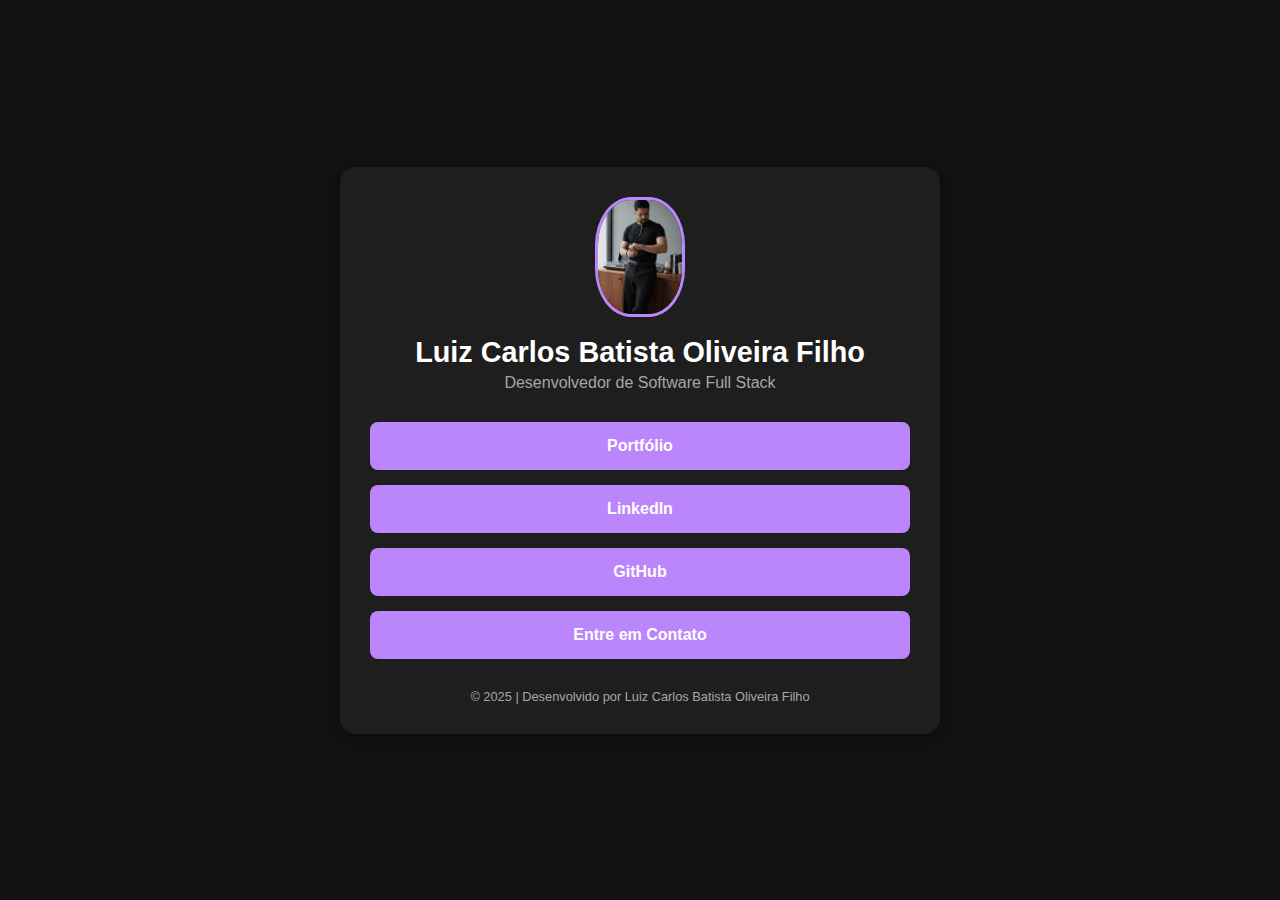
<file: index.html>
<!DOCTYPE html>
<html lang="pt-br">
<head>
<meta charset="UTF-8">
<meta name="viewport" content="width=device-width, initial-scale=1.0">
<title>Portfólio-Cont-Luiz</title>

<link rel="stylesheet" href="CSS/style.css">

<meta name="description" content="Página central de links de Jailson Costa dos Santos, Desenvolvedor de software Full Stack.">
</head>
<body>

<main class="container">

<header class="perfil">
<img class="perfil__foto" src="./imagem.jpg" alt="Foto de Luiz Carlos Batista Oliveira Filho.">
<div class="perfil__texto">
<h1>Luiz Carlos Batista Oliveira Filho</h1>
<p>Desenvolvedor de Software Full Stack</p>
</div>
</header>

<section class="links">
<h2 class="sr-only">Links Principais</h2> <ul>
<li><a href="https://github.com/luiz662?tab=repositories" target="_self">Portfólio</a></li>
<li><a href="https://www.linkedin.com/in/luiz-carlos-batista-oliveira-filho-822a941b6/" target="_self">LinkedIn</a></li>
<li><a href="https://github.com/luiz662" target="_self">GitHub</a></li>
<li><a href="contato.html" target="_self">Entre em Contato</a></li>
</ul>
</section>

<footer class="rodape">
<p>&copy; 2025 | Desenvolvido  por Luiz Carlos Batista Oliveira Filho</p>
</footer>

</main>

</body>
</html>
</file>
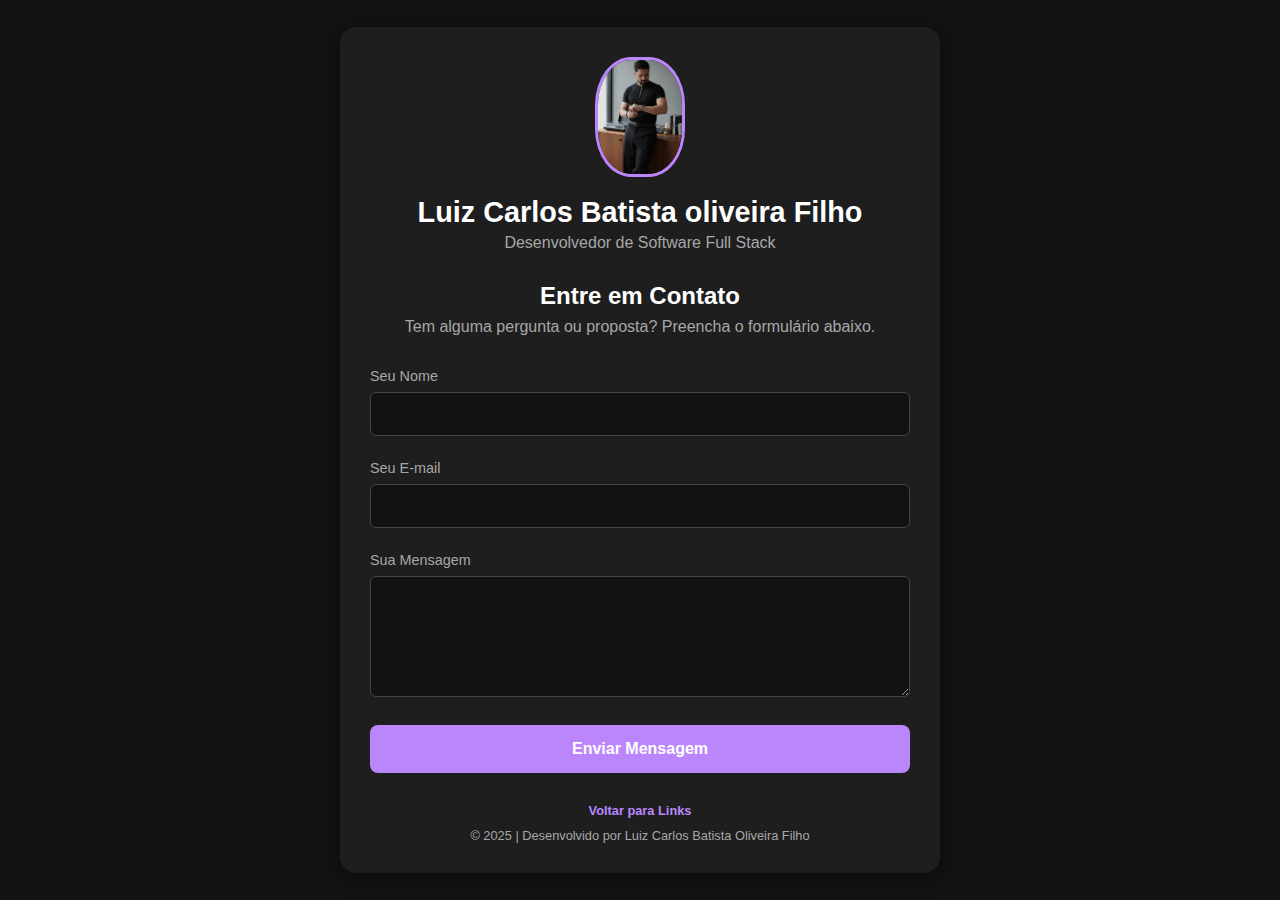
<file: contato.html>
<!DOCTYPE html>
<html lang="pt-br">
<head>
<meta charset="UTF-8">
<meta name="viewport" content="width=device-width, initial-scale=1.0">
<title>Contato | Luiz Carlos Batista Oliveira Filho</title>

<link rel="stylesheet" href="CSS/style.css">

<meta name="description" content="Entre em contato com Jailson Costa dos Santos para oportunidades e colaborações.">
</head>
<body>

<main class="container">

<header class="perfil">
<img class="perfil__foto" src="./imagem.jpg" alt="Foto de corpo inteiro de Luiz Carlos Batista Oliveira Filho.">
<div class="perfil__texto">
<h1>Luiz Carlos Batista oliveira Filho</h1>
<p>Desenvolvedor de Software Full Stack</p>
</div>
</header>

<section class="contact-form-section">
<h2>Entre em Contato</h2>
<p class="contact-intro">Tem alguma pergunta ou proposta? Preencha o formulário abaixo.</p>

<form>
<div class="form-group">
<label for="name">Seu Nome</label>
<input type="text" id="name" name="name" required>
</div>
<div class="form-group">
<label for="email">Seu E-mail</label>
<input type="email" id="email" name="email" required>
</div>
<div class="form-group">
<label for="message">Sua Mensagem</label>
<textarea id="message" name="message" rows="5" required></textarea>
</div>
<button type="submit" class="btn">Enviar Mensagem</button>
</form>
</section>

<footer class="rodape">
<a href="index.html" class="nav-link">Voltar para Links</a>
<p>&copy; 2025 | Desenvolvido  por Luiz Carlos Batista Oliveira Filho</p>
</footer>

</main>

</body>
</html>
</file>
<file: CSS/style.css>
:root {

    --cor-fundo: #121212;

    --cor-container: #1E1E1E;

    --cor-texto-primario: #FFFFFF;

    --cor-texto-secundario: #A7A7A7;

    --cor-acento: #BB86FC;

    --cor-acento-hover: #a56ef1;

}

 

* {

    margin: 0;

    padding: 0;

    box-sizing: border-box;

}

 

/* 2. Estilos do Corpo da Página (Layout Centralizado) */

body {

    font-family: 'Segoe UI', Tahoma, Geneva, Verdana, sans-serif;

    background-color: var(--cor-fundo);

    color: var(--cor-texto-primario);

   

    /* Usamos Flexbox para centralizar nosso container na tela */

    display: flex;

    justify-content: center;

    align-items: center;

    min-height: 100vh;

    padding: 20px;

}

 

/* 3. Estilos do Container Principal */

.container {

    width: 100%;

    max-width: 600px;

    background-color: var(--cor-container);

    padding: 30px;

    border-radius: 16px;

    box-shadow: 0 4px 20px rgba(0, 0, 0, 0.4);

    text-align: center;

}

 

/* 4. Estilos do Cabeçalho (Perfil) */

.perfil {

    margin-bottom: 30px;

}

 

.perfil__foto {

    width: 90px;

    height: 120px;
 
   border-radius: 40%; /* Deixa a imagem redonda */
    border: 3px solid var(--cor-acento);

    object-fit: cover; /* Garante que a imagem não fique distorcida */

    margin-bottom: 15px;

}

 

.perfil__texto h1 {

    font-size: 1.8rem;

    margin-bottom: 5px;

}

 

.perfil__texto p {

    font-size: 1rem;

    color: var(--cor-texto-secundario);

}

 

/* 5. Estilos da Seção de Links */

.links ul {

    list-style: none; /* Remove os pontos da lista */

}

 

.links li {

    margin-bottom: 15px;

}

 

.links a {

    display: block;

    background-color: var(--cor-acento);

    color: var(--cor-texto-primario);

    padding: 15px;

    text-decoration: none;

    font-weight: bold;

    border-radius: 8px;

    transition: background-color 0.3s ease, transform 0.2s ease;

}

 

.links a:hover {

    background-color: var(--cor-acento-hover);

    transform: scale(1.03); /* Efeito sutil de crescimento */

}

 

/* 6. Estilos do Rodapé */

.rodape {

    margin-top: 30px;

    font-size: 0.8rem;

    color: var(--cor-texto-secundario);

}

 

/* 7. Classe de Acessibilidade */

.sr-only {

    position: absolute;

    width: 1px;

    height: 1px;

    padding: 0;

    margin: -1px;

    overflow: hidden;

    clip: rect(0, 0, 0, 0);

    white-space: nowrap;

    border-width: 0;

}

 

/* ================================================= */

/* 5. NOVOS ESTILOS PARA A PÁGINA DE CONTATO         */

/* ================================================= */

.contact-form-section h2 {

    font-size: 1.5rem;

    color: var(--cor-texto-primario);

    margin-bottom: 0.5rem;

}

.contact-intro {

    color: var(--cor-texto-secundario);

    margin-bottom: 2rem;

}

.form-group {

    margin-bottom: 1.5rem;

    text-align: left;

}

.form-group label {

    display: block;

    margin-bottom: 0.5rem;

    font-size: 0.9rem;

    color: var(--cor-texto-secundario);

}

.form-group input,

.form-group textarea {

    width: 100%;

    padding: 0.75rem;

    background-color: var(--cor-fundo);

    border: 1px solid #444;

    border-radius: 6px;

    color: var(--cor-texto-primario);

    font-size: 1rem;

    transition: border-color 0.2s ease;

}

.form-group input:focus,

.form-group textarea:focus {

    outline: none;

    border-color: var(--cor-acento);

}

.form-group textarea {

    resize: vertical;

    min-height: 100px;

}

.btn {

    display: block;

    width: 100%;

    background-color: var(--cor-acento);

    color: var(--cor-texto-primario);

    padding: 15px;

    text-decoration: none;

    font-weight: bold;

    border-radius: 8px;

    border: none;

    cursor: pointer;

    font-size: 1rem;

    transition: background-color 0.3s ease, transform 0.2s ease;

}

.btn:hover {

    background-color: var(--cor-acento-hover);

    transform: scale(1.02);

}

 

/* 6. Estilos do Rodapé (Adição de um estilo de link) */

.rodape {

    margin-top: 30px;

    font-size: 0.8rem;

    color: var(--cor-texto-secundario);

}

.rodape p {

    margin-top: 10px;

}

.nav-link {

    color: var(--cor-acento);

    text-decoration: none;

    font-weight: bold;

}

.nav-link:hover {

    text-decoration: underline;

}
</file>
